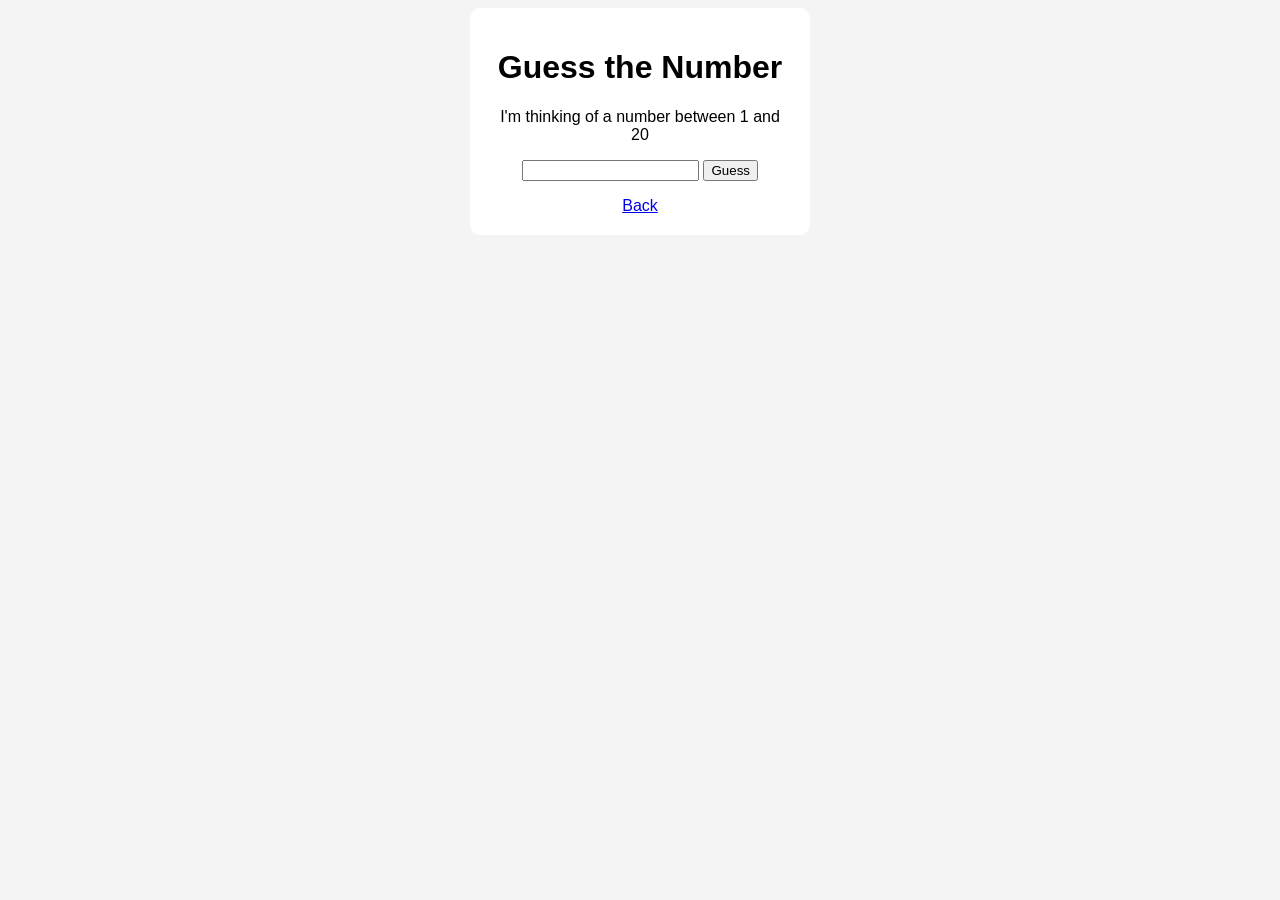
<file: game.html>
<!DOCTYPE html>
<html lang="en">
<head>
<meta charset="UTF-8">
<title>Number Guessing Game</title>
<style>
body { font-family: Arial; text-align: center; background-color: #f4f4f4; }
.game-box { background: white; padding: 20px; width: 300px; margin: auto; border-radius: 10px; }
</style>
</head>
<body>
<div class="game-box">
<h1>Guess the Number</h1>
<p>I'm thinking of a number between 1 and 20</p>
<input type="number" id="guess">
<button onclick="checkGuess()">Guess</button>
<p id="result"></p>
<a href="scratch.html">Back</a>
</div>


<script>
const number = Math.floor(Math.random() * 20) + 1;
function checkGuess() {
const guess = document.getElementById('guess').value;
const result = document.getElementById('result');
if (guess == number) result.textContent = 'Correct! 🎉';
else result.textContent = 'Try again!';
}
</script>
</body>
</html>
</file>
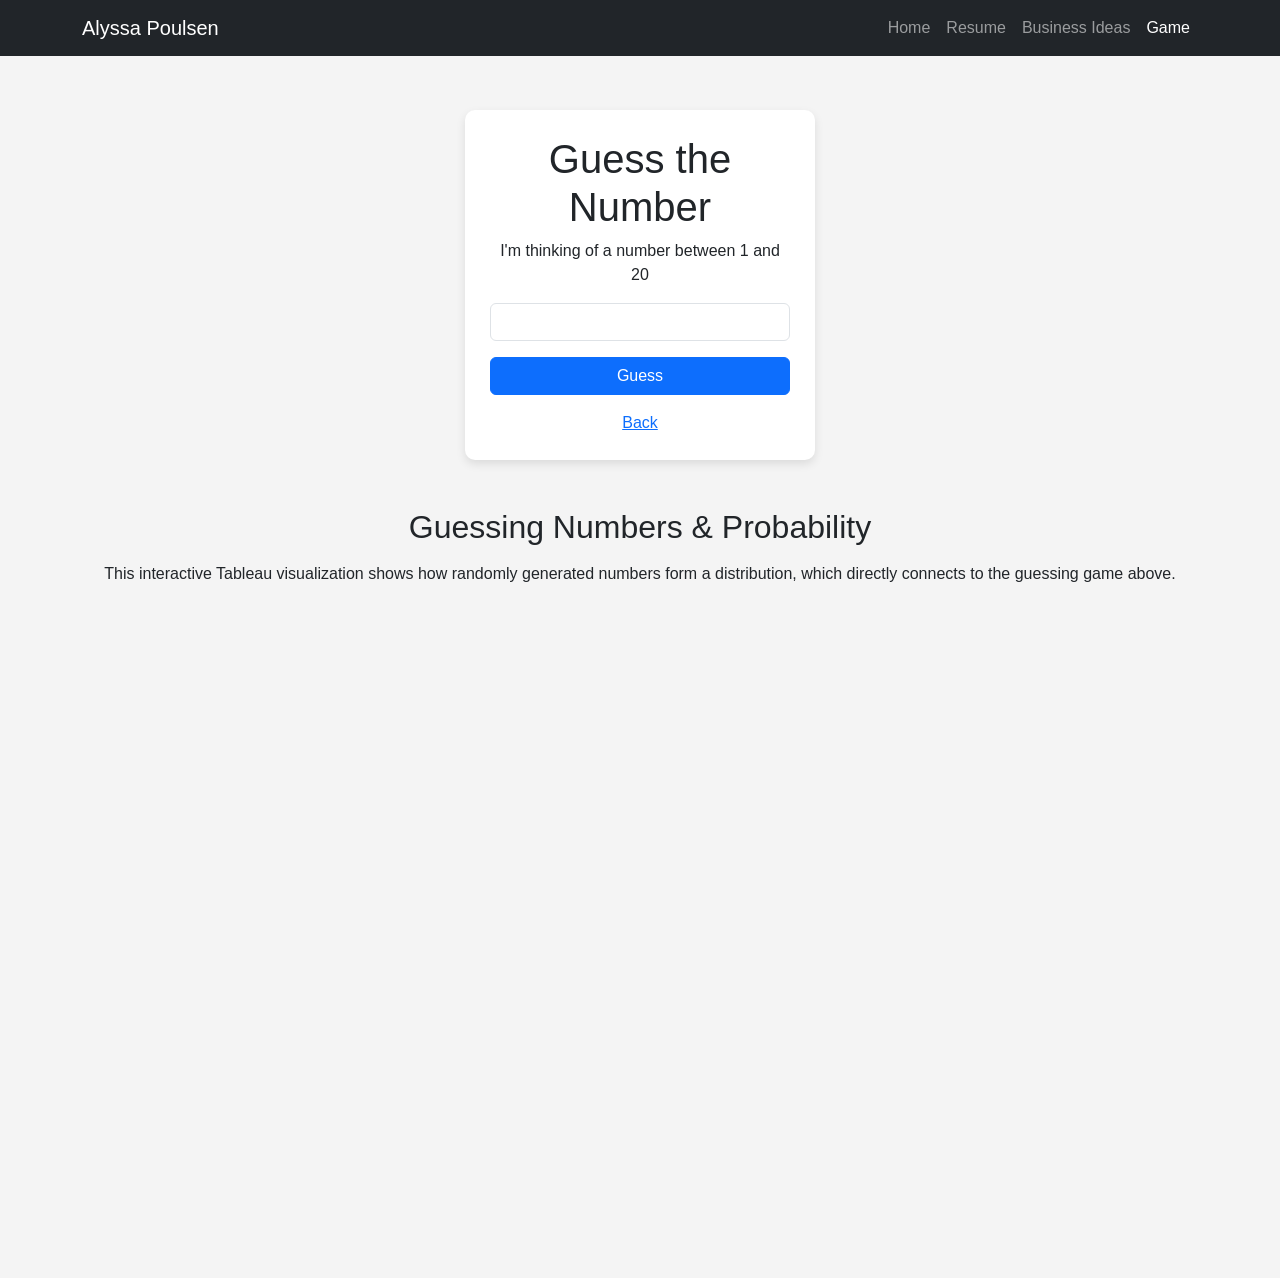
<file: scratch.html>
<!DOCTYPE html>
<html lang="en">
<head>
  <meta charset="UTF-8">
  <title>Alyssa Poulsen | Game</title>
  <meta name="viewport" content="width=device-width, initial-scale=1">


  <link href="https://cdn.jsdelivr.net/npm/bootstrap@5.3.2/dist/css/bootstrap.min.css" rel="stylesheet">


  <style>
    body {
      font-family: Arial, sans-serif;
      background-color: #f4f4f4;
      padding-top: 70px; 
    }

    .game-box {
      background: white;
      padding: 25px;
      max-width: 350px;
      margin: 40px auto;
      border-radius: 10px;
      text-align: center;
      box-shadow: 0 4px 10px rgba(0,0,0,0.1);
    }
  </style>
</head>

<body>


<nav class="navbar navbar-expand-lg navbar-dark bg-dark fixed-top">
  <div class="container">
    <a class="navbar-brand" href="index.html">Alyssa Poulsen</a>
    <button class="navbar-toggler" type="button" data-bs-toggle="collapse" data-bs-target="#navMenu">
      <span class="navbar-toggler-icon"></span>
    </button>
    <div class="collapse navbar-collapse" id="navMenu">
      <ul class="navbar-nav ms-auto">
        <li class="nav-item"><a class="nav-link" href="index.html">Home</a></li>
        <li class="nav-item"><a class="nav-link" href="resume.html">Resume</a></li>
        <li class="nav-item"><a class="nav-link" href="business.html">Business Ideas</a></li>
        <li class="nav-item"><a class="nav-link active" href="scratch.html">Game</a></li>
      </ul>
    </div>
  </div>
</nav>


<div class="game-box">
  <h1>Guess the Number</h1>
  <p>I'm thinking of a number between 1 and 20</p>

  <input type="number" id="guess" class="form-control mb-3">
  <button class="btn btn-primary w-100" onclick="checkGuess()">Guess</button>

  <p id="result" class="mt-3"></p>
  <a href="scratch.html">Back</a>
</div>

<!-- Script -->
<script>
  const number = Math.floor(Math.random() * 20) + 1;

  function checkGuess() {
    const guess = document.getElementById('guess').value;
    const result = document.getElementById('result');

    if (guess == number) {
      result.textContent = 'Correct! 🎉';
    } else {
      result.textContent = 'Try again!';
    }
  }
</script>

<section class="container my-5">
  <h2 class="mb-3 text-center">Guessing Numbers & Probability</h2>

  <p class="text-center">
    This interactive Tableau visualization shows how randomly generated numbers
    form a distribution, which directly connects to the guessing game above.
  </p>

  <div class="ratio ratio-16x9">
    <iframe
      src="https://public.tableau.com/views/Histogram_0/Histogram?:showVizHome=no&:embed=true"
      frameborder="0"
      allowfullscreen>
    </iframe>
  </div>
</section>

<!-- Bootstrap JS -->
<script src="https://cdn.jsdelivr.net/npm/bootstrap@5.3.2/dist/js/bootstrap.bundle.min.js"></script>

</body>
</html>
</file>
